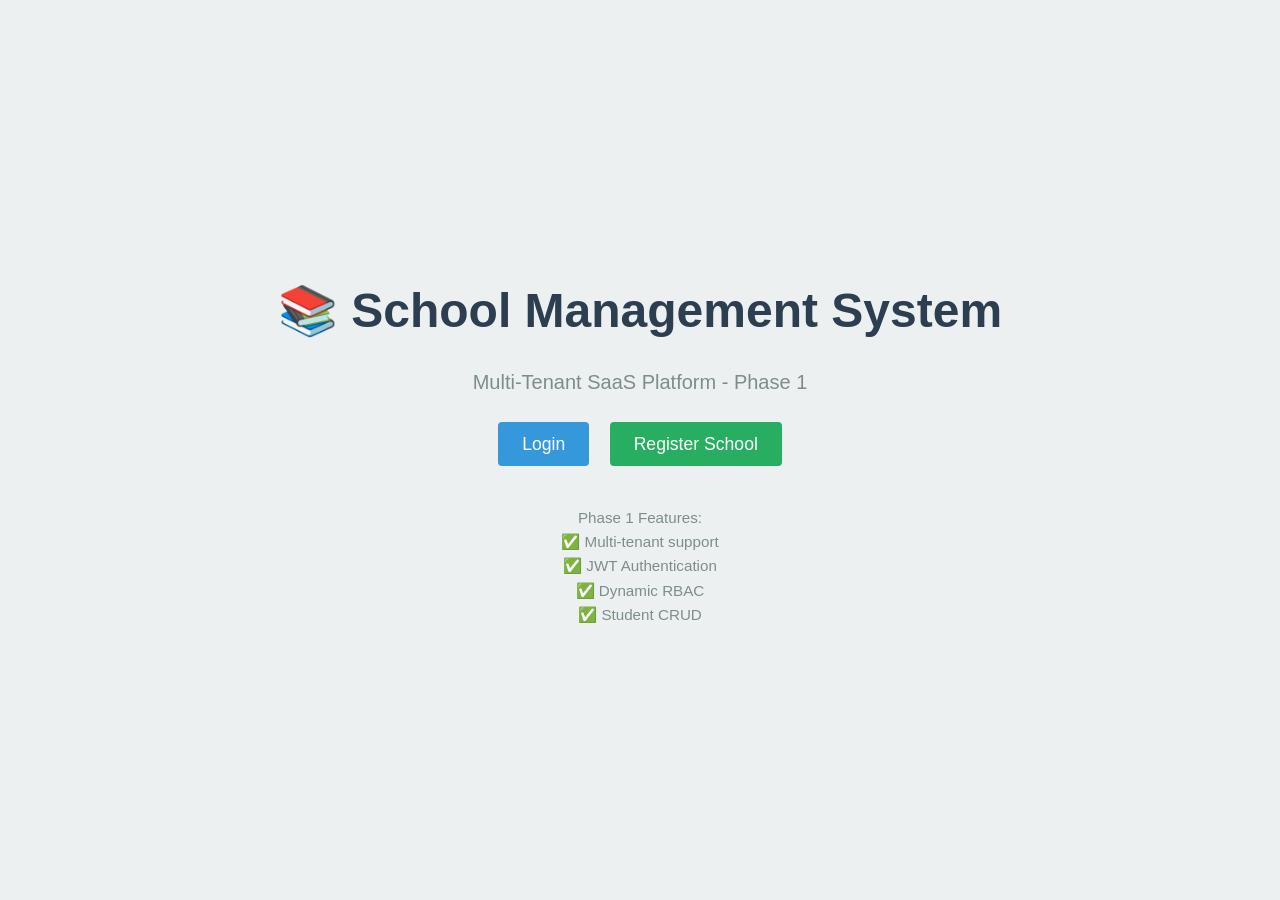
<file: frontend/index.html>
<!DOCTYPE html>
<html lang="en">
<head>
    <meta charset="UTF-8">
    <meta name="viewport" content="width=device-width, initial-scale=1.0">
    <title>School Management System</title>
    <link rel="stylesheet" href="assets/css/global.css">
</head>
<body>
    <div class="container p-2" style="text-align: center; min-height: 100vh; display: flex; align-items: center; justify-content: center;">
        <div>
            <h1 style="font-size: 3rem; margin-bottom: 1rem;">📚 School Management System</h1>
            <p style="font-size: 1.25rem; margin-bottom: 2rem; color: #7f8c8d;">Multi-Tenant SaaS Platform - Phase 1</p>
            
            <a href="auth/login.html" class="btn btn-primary" style="margin-right: 1rem; font-size: 1.1rem;">Login</a>
            <a href="auth/register.html" class="btn btn-success" style="font-size: 1.1rem;">Register School</a>
            
            <div style="margin-top: 3rem; color: #7f8c8d; font-size: 0.95rem;">
                <p>Phase 1 Features:</p>
                <ul style="list-style: none; padding: 0;">
                    <li>✅ Multi-tenant support</li>
                    <li>✅ JWT Authentication</li>
                    <li>✅ Dynamic RBAC</li>
                    <li>✅ Student CRUD</li>
                </ul>
            </div>
        </div>
    </div>
</body>
</html>
</file>
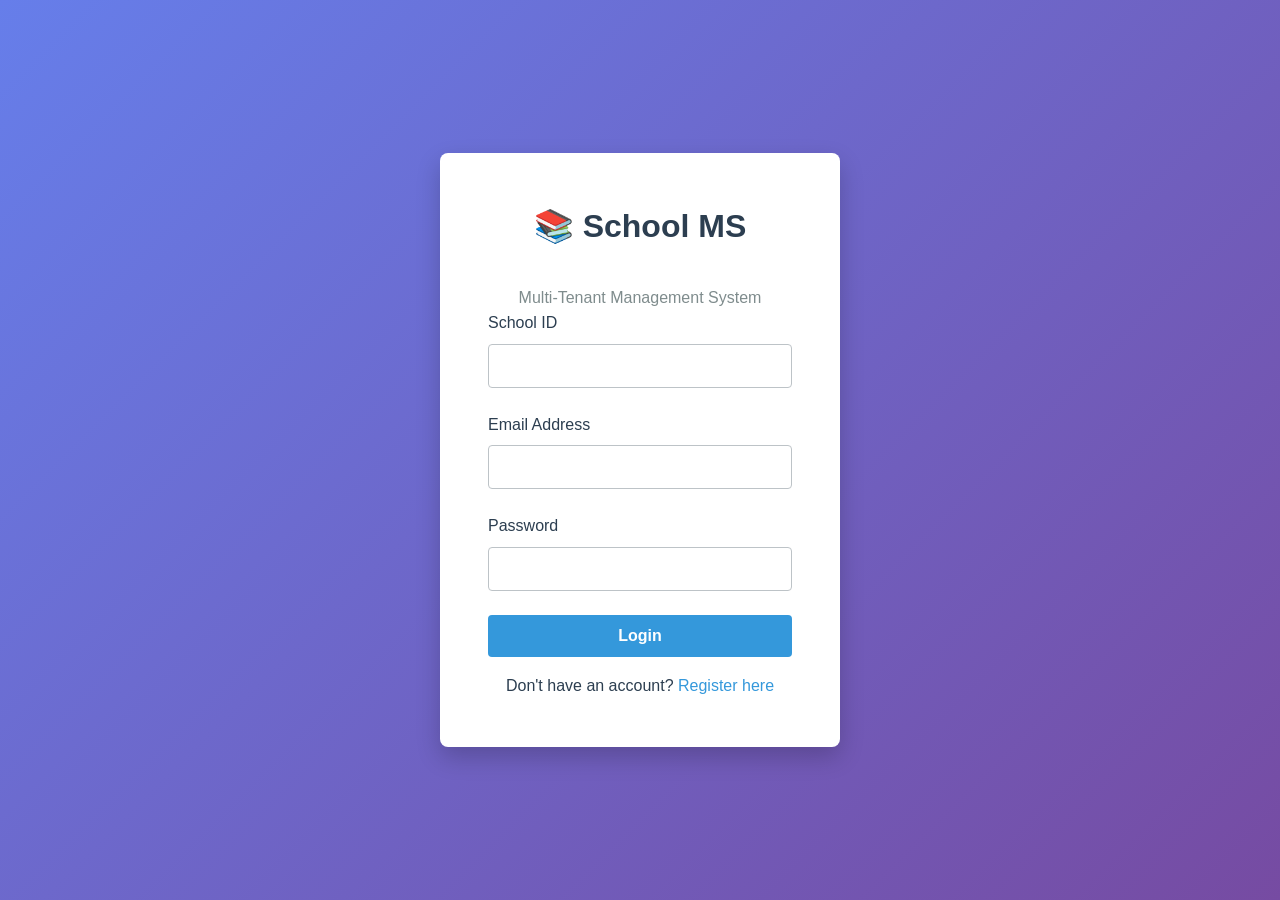
<file: frontend/auth/login.html>
<!DOCTYPE html>
<html lang="en">
<head>
    <meta charset="UTF-8">
    <meta name="viewport" content="width=device-width, initial-scale=1.0">
    <title>School Management System - Login</title>
    <link rel="stylesheet" href="../assets/css/global.css">
    <link rel="stylesheet" href="../assets/css/forms.css">
</head>
<body>
    <div class="login-container">
        <form class="login-form" id="loginForm">
            <h1>📚 School MS</h1>
            <p class="text-center text-muted">Multi-Tenant Management System</p>
            
            <div id="message"></div>
            
            <div class="form-group">
                <label for="schoolId">School ID</label>
                <input type="number" id="schoolId" name="schoolId" required>
            </div>
            
            <div class="form-group">
                <label for="email">Email Address</label>
                <input type="email" id="email" name="email" required>
            </div>
            
            <div class="form-group">
                <label for="password">Password</label>
                <input type="password" id="password" name="password" required>
            </div>
            
            <button type="submit" class="login-btn">Login</button>
            
            <div class="form-footer">
                <p>Don't have an account? <a href="register.html">Register here</a></p>
            </div>
        </form>
    </div>
    
    <script src="../assets/js/api.js"></script>
    <script src="../assets/js/auth.js"></script>
</body>
</html>
</file>
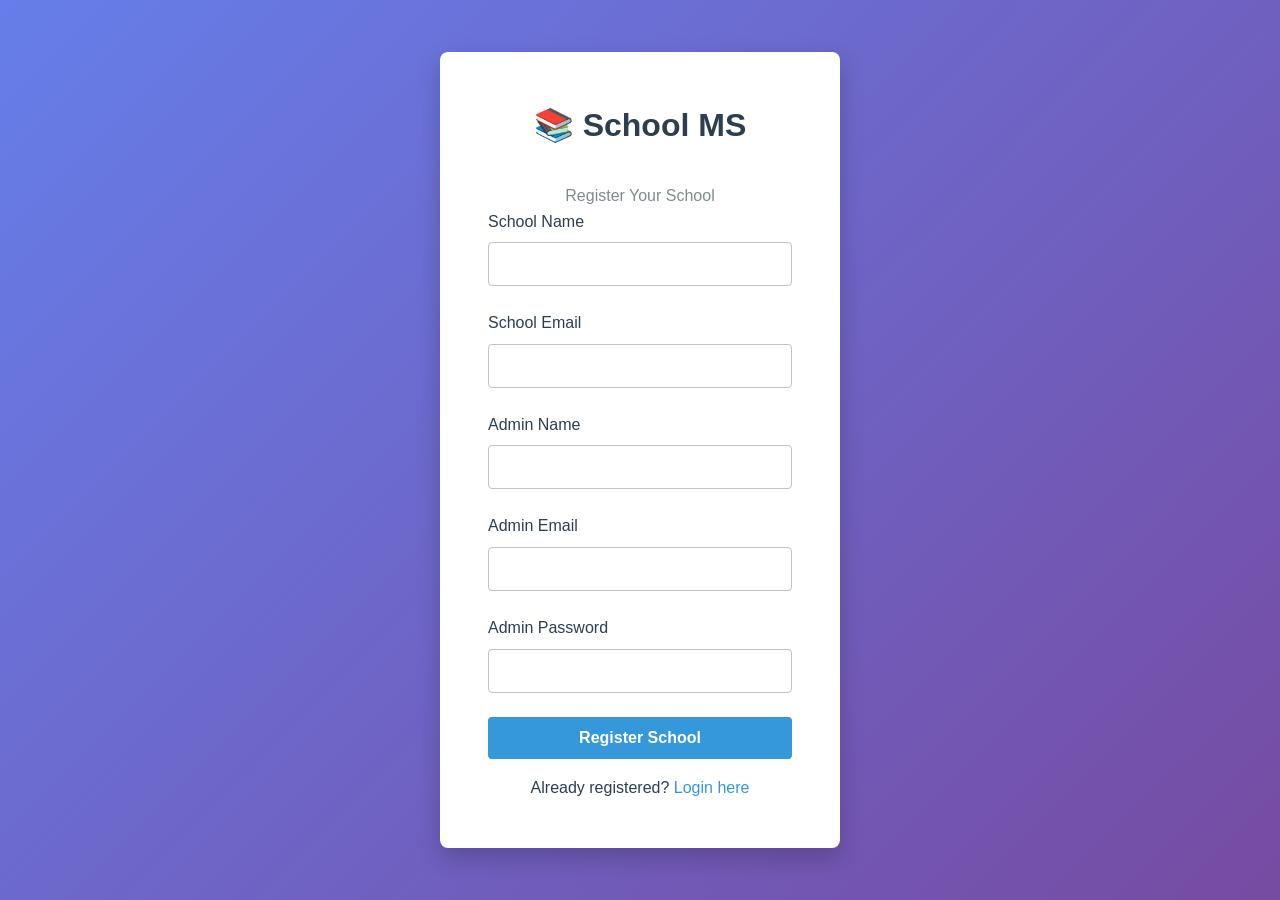
<file: frontend/auth/register.html>
<!DOCTYPE html>
<html lang="en">
<head>
    <meta charset="UTF-8">
    <meta name="viewport" content="width=device-width, initial-scale=1.0">
    <title>School Management System - Register</title>
    <link rel="stylesheet" href="../assets/css/global.css">
    <link rel="stylesheet" href="../assets/css/forms.css">
</head>
<body>
    <div class="login-container">
        <form class="login-form" id="registerForm">
            <h1>📚 School MS</h1>
            <p class="text-center text-muted">Register Your School</p>
            
            <div id="message"></div>
            
            <div class="form-group">
                <label for="schoolName">School Name</label>
                <input type="text" id="schoolName" name="schoolName" required>
            </div>
            
            <div class="form-group">
                <label for="schoolEmail">School Email</label>
                <input type="email" id="schoolEmail" name="schoolEmail" required>
            </div>
            
            <div class="form-group">
                <label for="adminName">Admin Name</label>
                <input type="text" id="adminName" name="adminName" required>
            </div>
            
            <div class="form-group">
                <label for="adminEmail">Admin Email</label>
                <input type="email" id="adminEmail" name="adminEmail" required>
            </div>
            
            <div class="form-group">
                <label for="adminPassword">Admin Password</label>
                <input type="password" id="adminPassword" name="adminPassword" required>
            </div>
            
            <button type="submit" class="login-btn">Register School</button>
            
            <div class="form-footer">
                <p>Already registered? <a href="login.html">Login here</a></p>
            </div>
        </form>
    </div>
    
    <script src="../assets/js/api.js"></script>
    <script src="../assets/js/auth.js"></script>
</body>
</html>
</file>
<file: frontend/assets/css/global.css>
* {
    margin: 0;
    padding: 0;
    box-sizing: border-box;
}

:root {
    --primary-color: #2c3e50;
    --secondary-color: #3498db;
    --success-color: #27ae60;
    --danger-color: #e74c3c;
    --warning-color: #f39c12;
    --light-bg: #ecf0f1;
    --text-dark: #2c3e50;
    --text-light: #7f8c8d;
    --border-color: #bdc3c7;
}

body {
    font-family: 'Segoe UI', Tahoma, Geneva, Verdana, sans-serif;
    line-height: 1.6;
    color: var(--text-dark);
    background-color: var(--light-bg);
}

/* Typography */
h1, h2, h3, h4, h5, h6 {
    margin-bottom: 1rem;
}

h1 { font-size: 2rem; }
h2 { font-size: 1.75rem; }
h3 { font-size: 1.5rem; }

/* Links */
a {
    color: var(--secondary-color);
    text-decoration: none;
}

a:hover {
    text-decoration: underline;
}

/* Buttons */
button, .btn {
    padding: 0.75rem 1.5rem;
    border: none;
    border-radius: 4px;
    cursor: pointer;
    font-size: 1rem;
    font-weight: 500;
    transition: all 0.3s ease;
}

.btn-primary {
    background-color: var(--secondary-color);
    color: white;
}

.btn-primary:hover {
    background-color: #2980b9;
    transform: translateY(-2px);
}

.btn-success {
    background-color: var(--success-color);
    color: white;
}

.btn-success:hover {
    background-color: #229954;
}

.btn-danger {
    background-color: var(--danger-color);
    color: white;
}

.btn-danger:hover {
    background-color: #c0392b;
}

/* Forms */
form {
    background-color: white;
    padding: 2rem;
    border-radius: 8px;
    box-shadow: 0 2px 10px rgba(0, 0, 0, 0.1);
}

.form-group {
    margin-bottom: 1.5rem;
}

label {
    display: block;
    margin-bottom: 0.5rem;
    font-weight: 500;
}

input, textarea, select {
    width: 100%;
    padding: 0.75rem;
    border: 1px solid var(--border-color);
    border-radius: 4px;
    font-size: 1rem;
    transition: border-color 0.3s ease;
}

input:focus, textarea:focus, select:focus {
    outline: none;
    border-color: var(--secondary-color);
    box-shadow: 0 0 5px rgba(52, 152, 219, 0.3);
}

/* Alerts */
.alert {
    padding: 1rem;
    border-radius: 4px;
    margin-bottom: 1rem;
}

.alert-success {
    background-color: #d5f4e6;
    color: #27ae60;
    border-left: 4px solid #27ae60;
}

.alert-danger {
    background-color: #fadbd8;
    color: #e74c3c;
    border-left: 4px solid #e74c3c;
}

.alert-info {
    background-color: #d6eaf8;
    color: #3498db;
    border-left: 4px solid #3498db;
}

/* Utilities */
.container {
    max-width: 1200px;
    margin: 0 auto;
    padding: 0 2rem;
}

.mt-1 { margin-top: 1rem; }
.mt-2 { margin-top: 2rem; }
.mb-1 { margin-bottom: 1rem; }
.mb-2 { margin-bottom: 2rem; }
.p-1 { padding: 1rem; }
.p-2 { padding: 2rem; }

.text-center { text-align: center; }
.text-muted { color: var(--text-light); }

.hidden {
    display: none !important;
}
</file>
<file: frontend/assets/css/forms.css>
/* Login Form Styling */
.login-container {
    display: flex;
    align-items: center;
    justify-content: center;
    min-height: 100vh;
    background: linear-gradient(135deg, #667eea 0%, #764ba2 100%);
}

.login-form {
    background-color: white;
    padding: 3rem;
    border-radius: 8px;
    box-shadow: 0 10px 25px rgba(0, 0, 0, 0.2);
    width: 100%;
    max-width: 400px;
}

.login-form h1 {
    text-align: center;
    margin-bottom: 2rem;
    color: var(--primary-color);
}

.form-group {
    margin-bottom: 1.5rem;
}

.form-group label {
    display: block;
    margin-bottom: 0.5rem;
    color: var(--text-dark);
    font-weight: 500;
}

.form-group input {
    width: 100%;
    padding: 0.75rem;
    border: 1px solid var(--border-color);
    border-radius: 4px;
    font-size: 1rem;
}

.form-group input:focus {
    outline: none;
    border-color: var(--secondary-color);
    box-shadow: 0 0 5px rgba(52, 152, 219, 0.3);
}

.login-btn {
    width: 100%;
    padding: 0.75rem;
    background-color: var(--secondary-color);
    color: white;
    border: none;
    border-radius: 4px;
    font-size: 1rem;
    font-weight: 600;
    cursor: pointer;
    transition: background-color 0.3s ease;
}

.login-btn:hover {
    background-color: #2980b9;
}

.form-footer {
    text-align: center;
    margin-top: 1rem;
}

.form-footer a {
    color: var(--secondary-color);
    text-decoration: none;
}

.form-footer a:hover {
    text-decoration: underline;
}

.error-message {
    color: var(--danger-color);
    margin-bottom: 1rem;
    padding: 0.75rem;
    background-color: #fadbd8;
    border-left: 4px solid var(--danger-color);
    border-radius: 4px;
}

.success-message {
    color: var(--success-color);
    margin-bottom: 1rem;
    padding: 0.75rem;
    background-color: #d5f4e6;
    border-left: 4px solid var(--success-color);
    border-radius: 4px;
}
</file>
